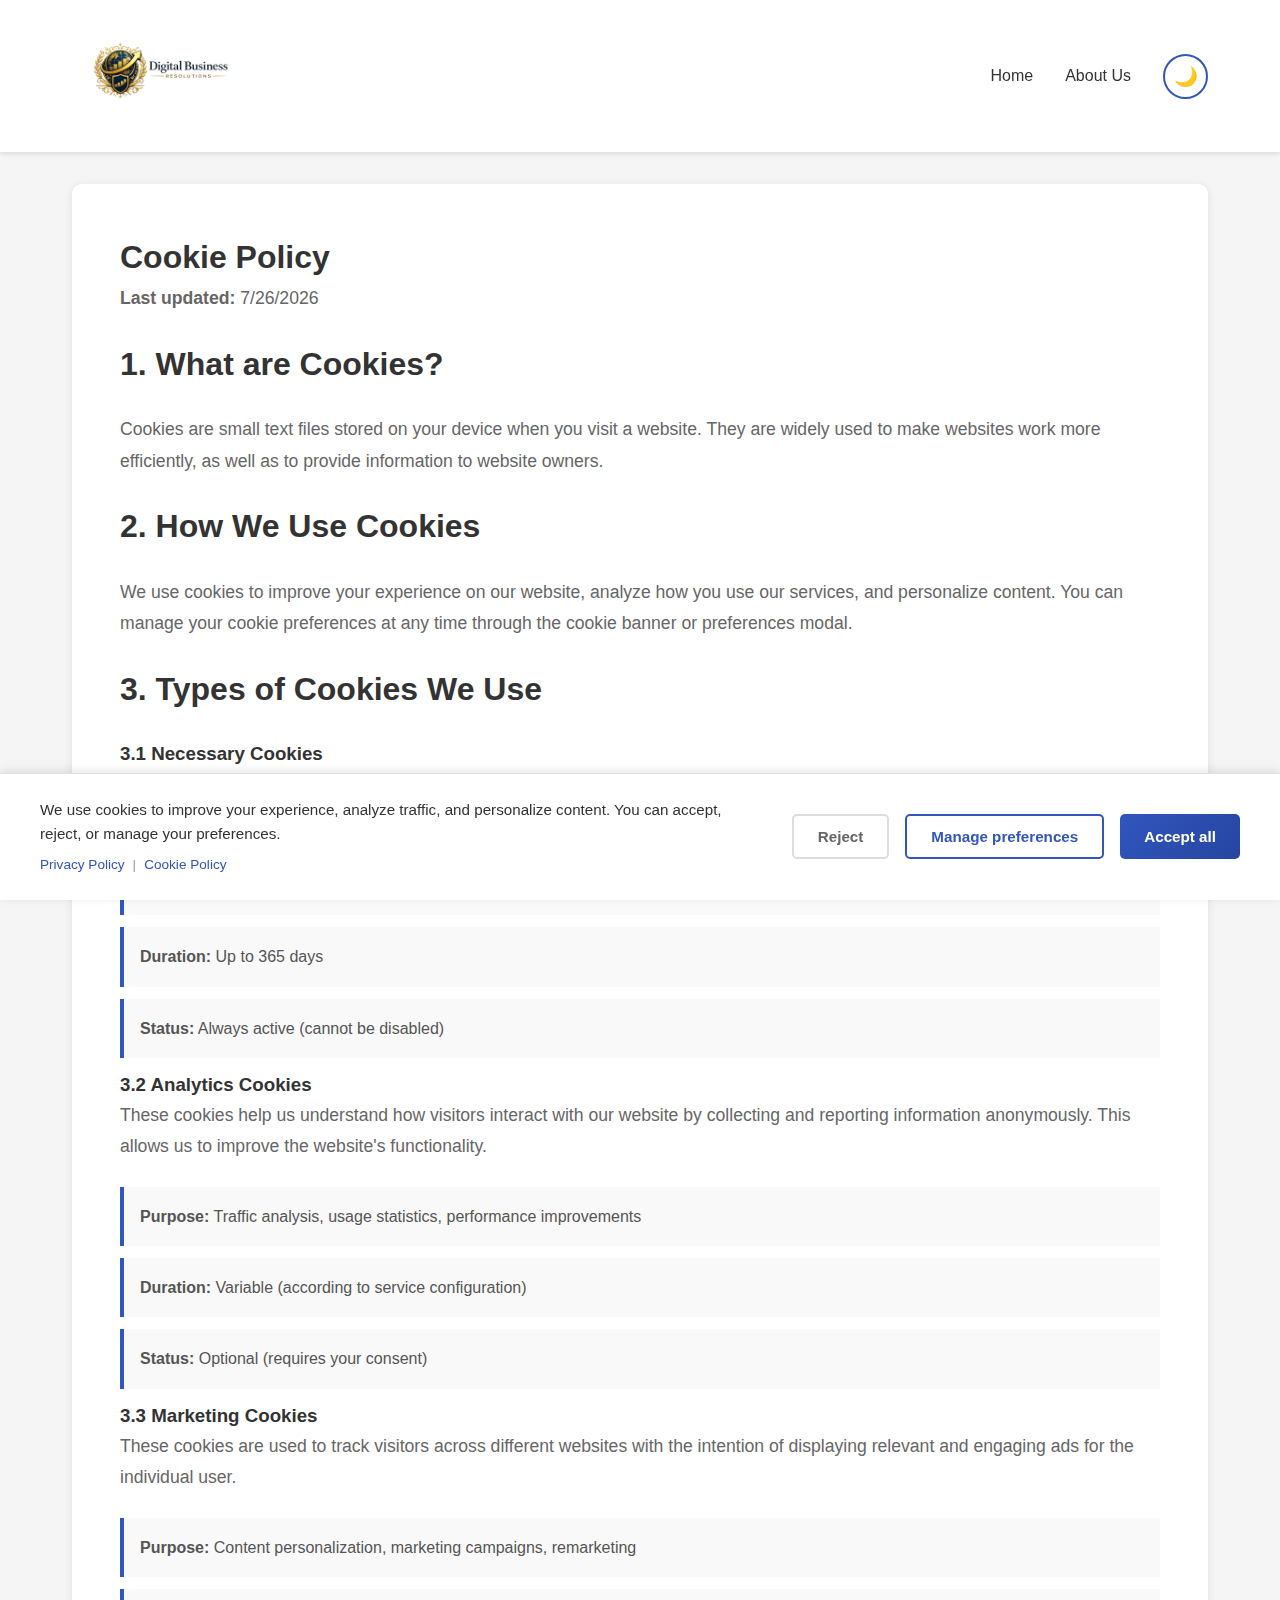
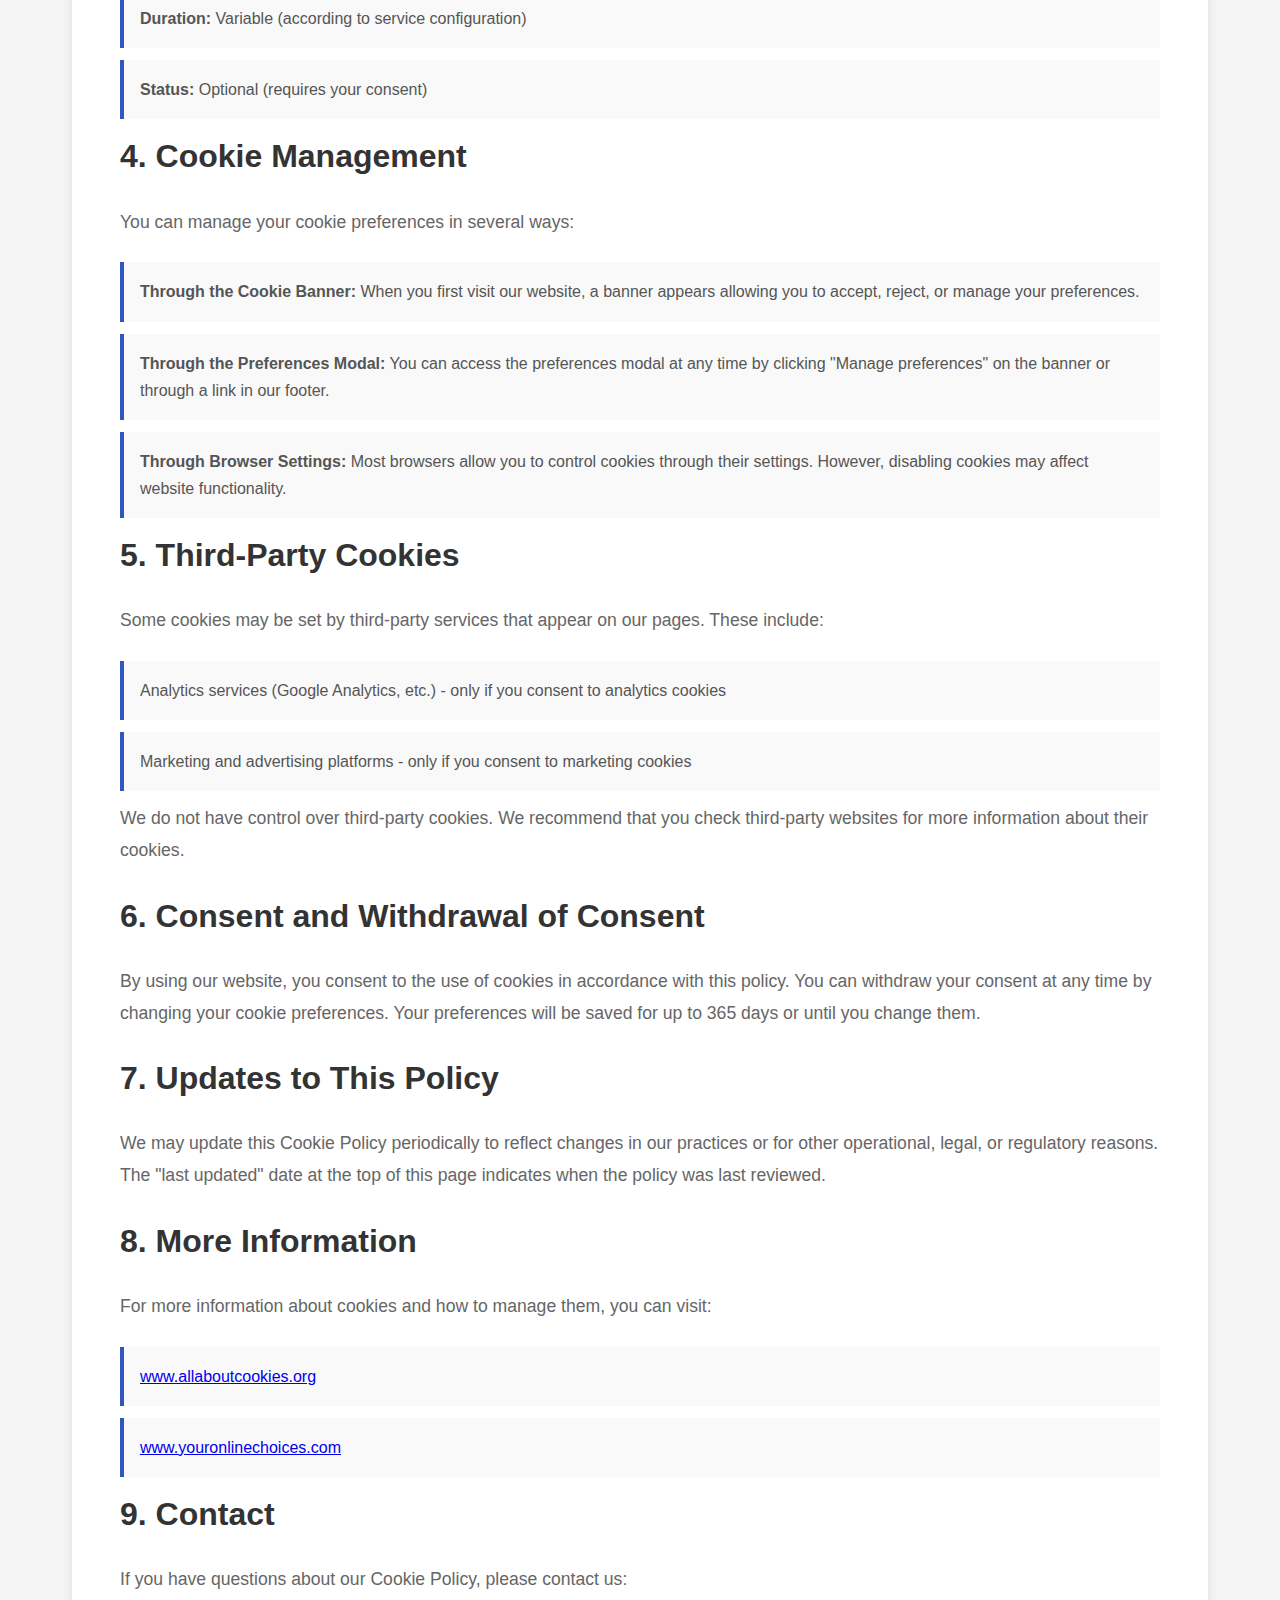
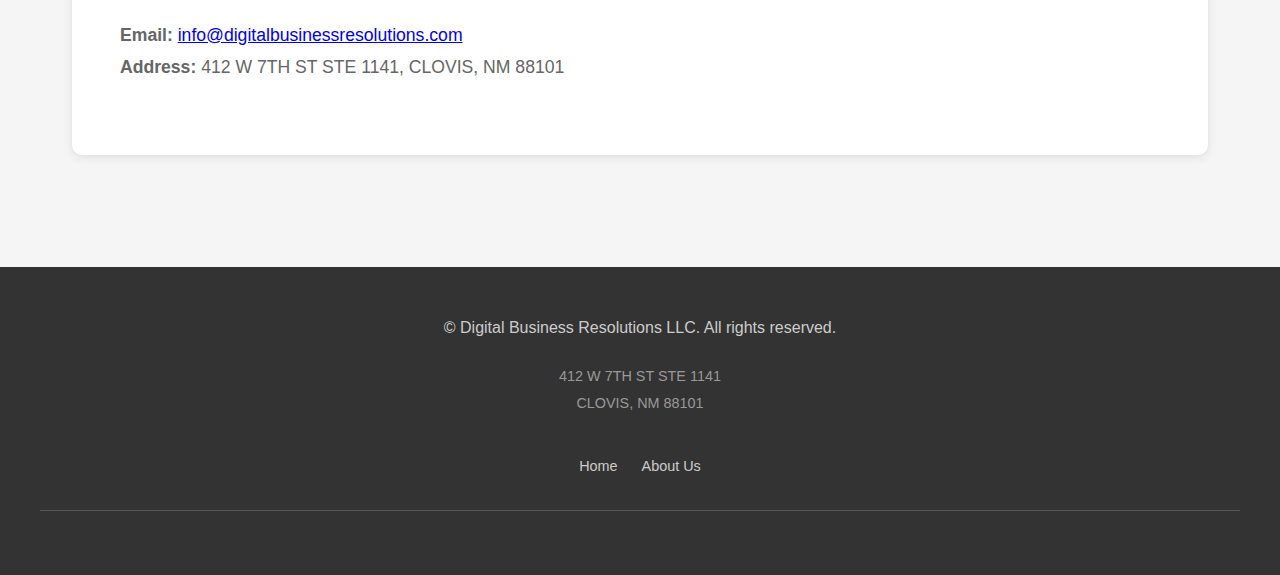
<file: cookie-policy.html>
<!DOCTYPE html>
<html lang="en">
<head>
    <meta charset="UTF-8">
    <meta name="viewport" content="width=device-width, initial-scale=1.0">
    <title>Cookie Policy — Digital Business Resolutions LLC</title>
    <link rel="icon" type="image/png" href="assets/logo-transparent%20(2).png">
    <link rel="stylesheet" href="styles.css">
</head>
<body>
    <header>
        <nav>
            <a href="index.html" class="logo" id="logo-home">
                <img src="assets/logo-transparent.png" alt="Digital Business Resolutions LLC" class="logo-img" width="600" height="120">
            </a>
            <div class="nav-right">
                <ul class="nav-menu">
                    <li><a href="index.html" class="nav-link">Home</a></li>
                    <li><a href="index.html#quem-somos" class="nav-link">About Us</a></li>
                </ul>
                <button class="dark-mode-toggle" id="dark-mode-toggle" role="switch" aria-checked="false" aria-label="Toggle dark mode">
                    <span class="toggle-icon">🌙</span>
                </button>
            </div>
        </nav>
    </header>

    <main>
        <section class="page active">
            <div class="content-section">
                <h1>Cookie Policy</h1>
                <p><strong>Last updated:</strong> <span id="last-updated"></span></p>

                <h2>1. What are Cookies?</h2>
                <p>
                    Cookies are small text files stored on your device when you visit a website. They are widely used to make websites work more efficiently, as well as to provide information to website owners.
                </p>

                <h2>2. How We Use Cookies</h2>
                <p>
                    We use cookies to improve your experience on our website, analyze how you use our services, and personalize content. You can manage your cookie preferences at any time through the cookie banner or preferences modal.
                </p>

                <h2>3. Types of Cookies We Use</h2>

                <h3>3.1 Necessary Cookies</h3>
                <p>
                    These cookies are essential for the website to function and cannot be disabled. They are usually set only in response to actions made by you, such as setting your privacy preferences, logging in, or filling in forms.
                </p>
                <ul class="method-list">
                    <li><strong>Purpose:</strong> Maintain your consent preferences, website security</li>
                    <li><strong>Duration:</strong> Up to 365 days</li>
                    <li><strong>Status:</strong> Always active (cannot be disabled)</li>
                </ul>

                <h3>3.2 Analytics Cookies</h3>
                <p>
                    These cookies help us understand how visitors interact with our website by collecting and reporting information anonymously. This allows us to improve the website's functionality.
                </p>
                <ul class="method-list">
                    <li><strong>Purpose:</strong> Traffic analysis, usage statistics, performance improvements</li>
                    <li><strong>Duration:</strong> Variable (according to service configuration)</li>
                    <li><strong>Status:</strong> Optional (requires your consent)</li>
                </ul>

                <h3>3.3 Marketing Cookies</h3>
                <p>
                    These cookies are used to track visitors across different websites with the intention of displaying relevant and engaging ads for the individual user.
                </p>
                <ul class="method-list">
                    <li><strong>Purpose:</strong> Content personalization, marketing campaigns, remarketing</li>
                    <li><strong>Duration:</strong> Variable (according to service configuration)</li>
                    <li><strong>Status:</strong> Optional (requires your consent)</li>
                </ul>

                <h2>4. Cookie Management</h2>
                <p>
                    You can manage your cookie preferences in several ways:
                </p>
                <ul class="method-list">
                    <li><strong>Through the Cookie Banner:</strong> When you first visit our website, a banner appears allowing you to accept, reject, or manage your preferences.</li>
                    <li><strong>Through the Preferences Modal:</strong> You can access the preferences modal at any time by clicking "Manage preferences" on the banner or through a link in our footer.</li>
                    <li><strong>Through Browser Settings:</strong> Most browsers allow you to control cookies through their settings. However, disabling cookies may affect website functionality.</li>
                </ul>

                <h2>5. Third-Party Cookies</h2>
                <p>
                    Some cookies may be set by third-party services that appear on our pages. These include:
                </p>
                <ul class="method-list">
                    <li>Analytics services (Google Analytics, etc.) - only if you consent to analytics cookies</li>
                    <li>Marketing and advertising platforms - only if you consent to marketing cookies</li>
                </ul>
                <p>
                    We do not have control over third-party cookies. We recommend that you check third-party websites for more information about their cookies.
                </p>

                <h2>6. Consent and Withdrawal of Consent</h2>
                <p>
                    By using our website, you consent to the use of cookies in accordance with this policy. You can withdraw your consent at any time by changing your cookie preferences. Your preferences will be saved for up to 365 days or until you change them.
                </p>

                <h2>7. Updates to This Policy</h2>
                <p>
                    We may update this Cookie Policy periodically to reflect changes in our practices or for other operational, legal, or regulatory reasons. The "last updated" date at the top of this page indicates when the policy was last reviewed.
                </p>

                <h2>8. More Information</h2>
                <p>
                    For more information about cookies and how to manage them, you can visit:
                </p>
                <ul class="method-list">
                    <li><a href="https://www.allaboutcookies.org" target="_blank" rel="noopener noreferrer">www.allaboutcookies.org</a></li>
                    <li><a href="https://www.youronlinechoices.com" target="_blank" rel="noopener noreferrer">www.youronlinechoices.com</a></li>
                </ul>

                <h2>9. Contact</h2>
                <p>
                    If you have questions about our Cookie Policy, please contact us:
                </p>
                <p>
                    <strong>Email:</strong> <a href="mailto:info@digitalbusinessresolutions.com">info@digitalbusinessresolutions.com</a><br>
                    <strong>Address:</strong> 412 W 7TH ST STE 1141, CLOVIS, NM 88101
                </p>
            </div>
        </section>
    </main>

    <footer>
        <div class="footer-content">
            <p>&copy; Digital Business Resolutions LLC. All rights reserved.</p>
            <div class="footer-address">
                <p>412 W 7TH ST STE 1141</p>
                <p>CLOVIS, NM 88101</p>
            </div>
            <nav class="footer-nav">
                <a href="index.html">Home</a>
                <a href="index.html#quem-somos">About Us</a>
            </nav>
        </div>
    </footer>

    <script src="script.js"></script>
    <script src="cookie-consent.js"></script>
    <script>
        document.getElementById('last-updated').textContent = new Date().toLocaleDateString('en-US');
    </script>
</body>
</html>
</file>
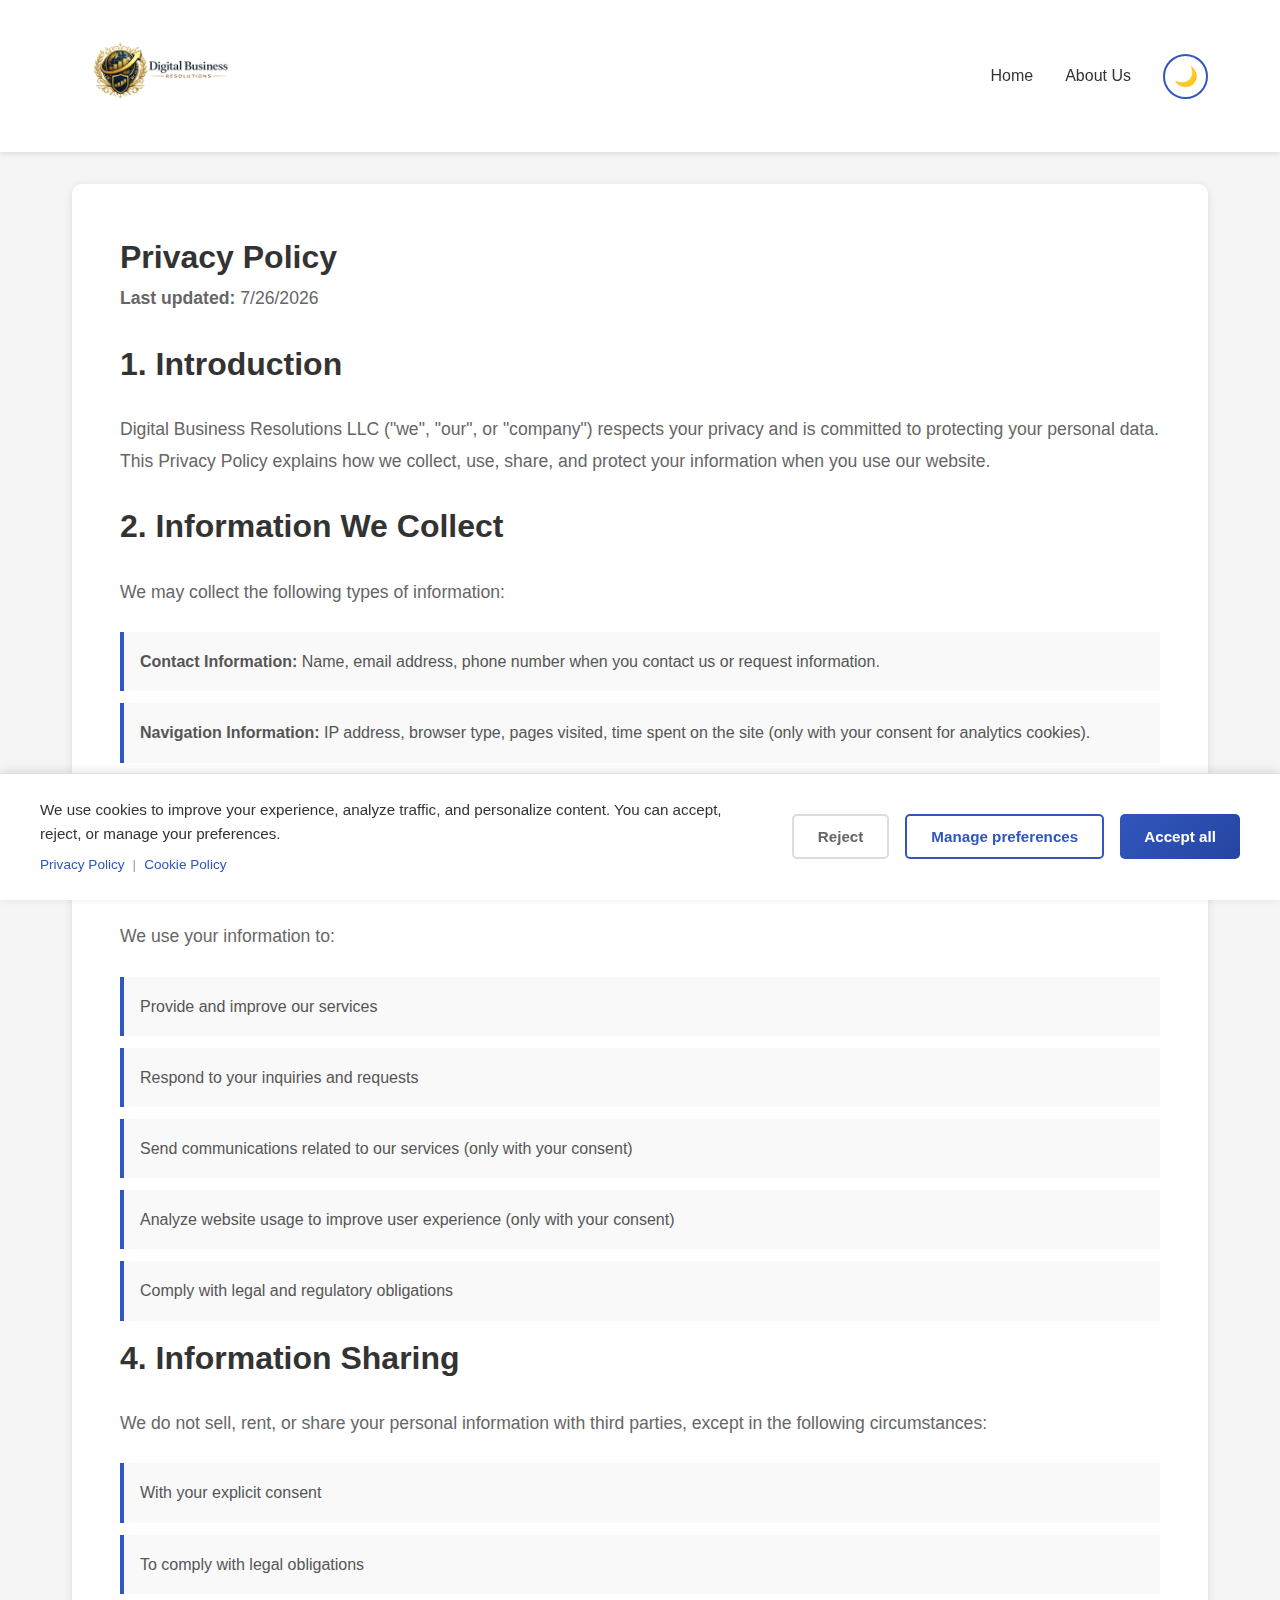
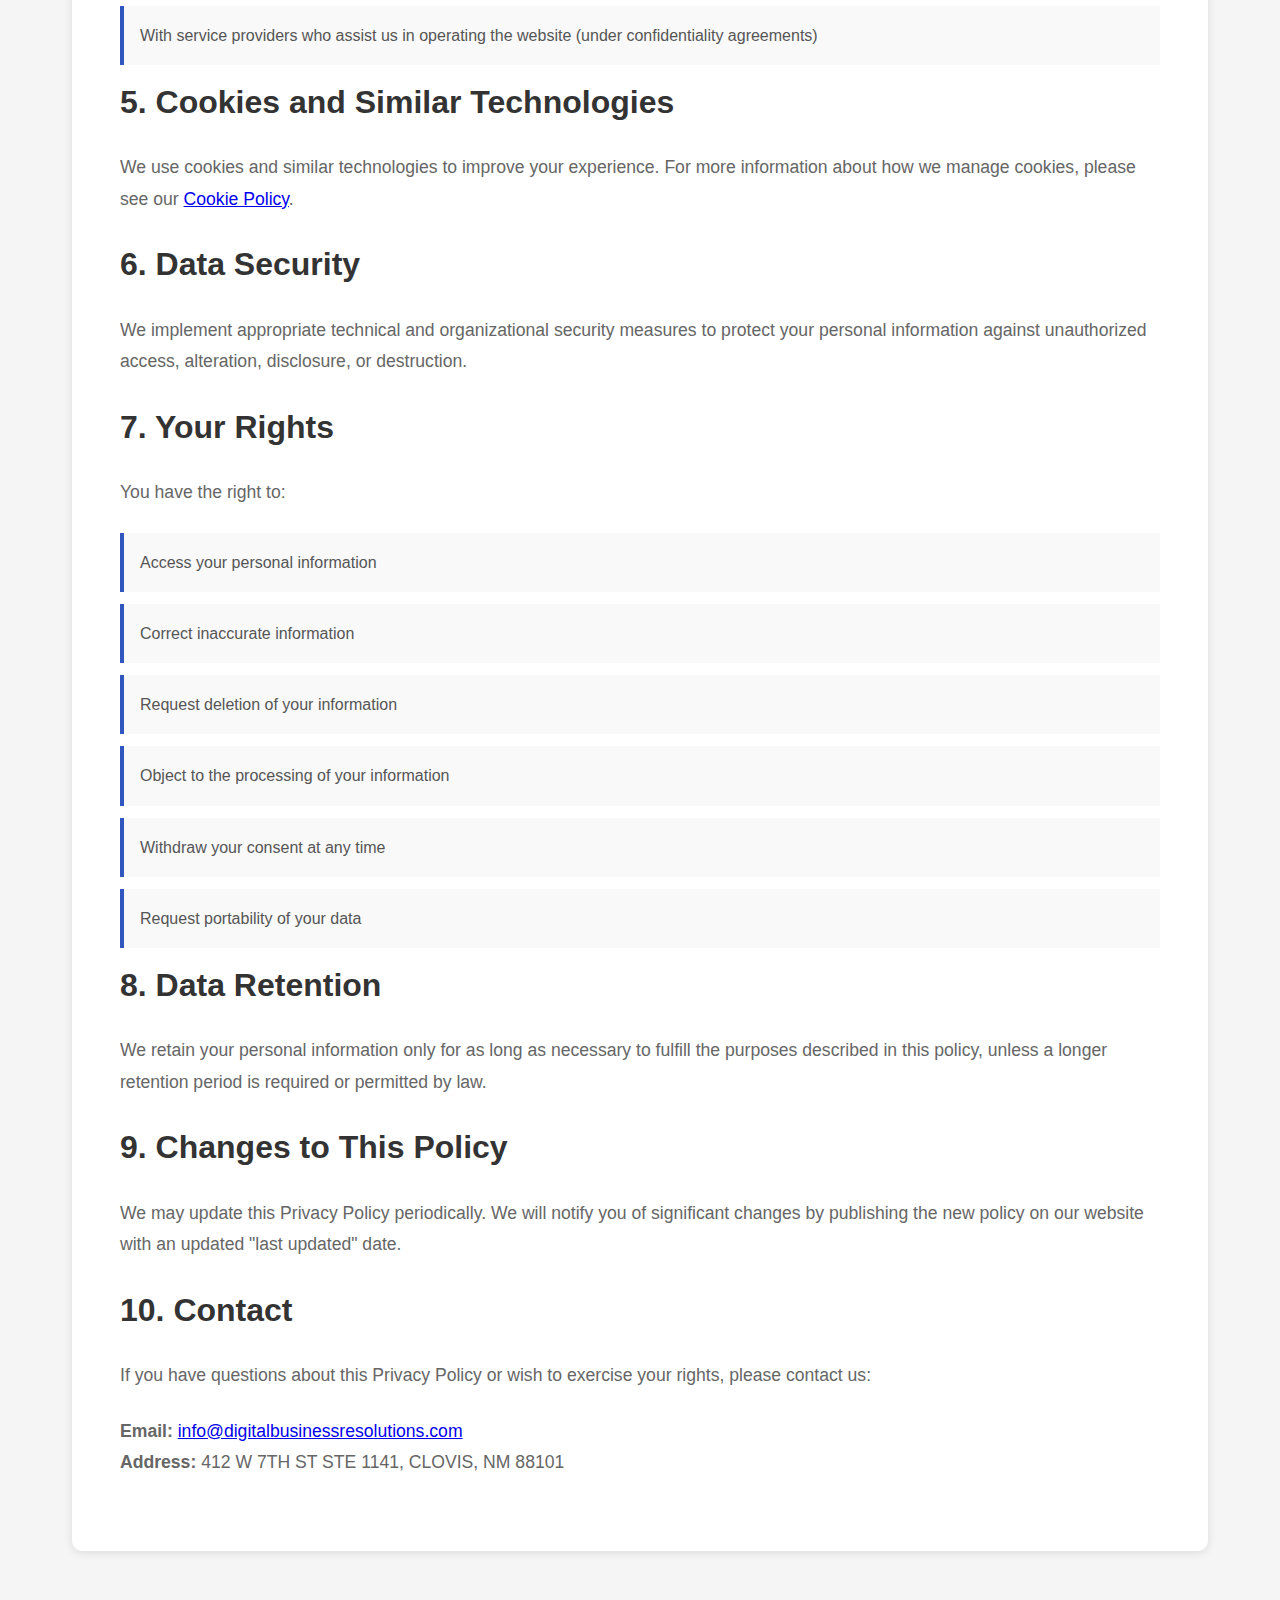
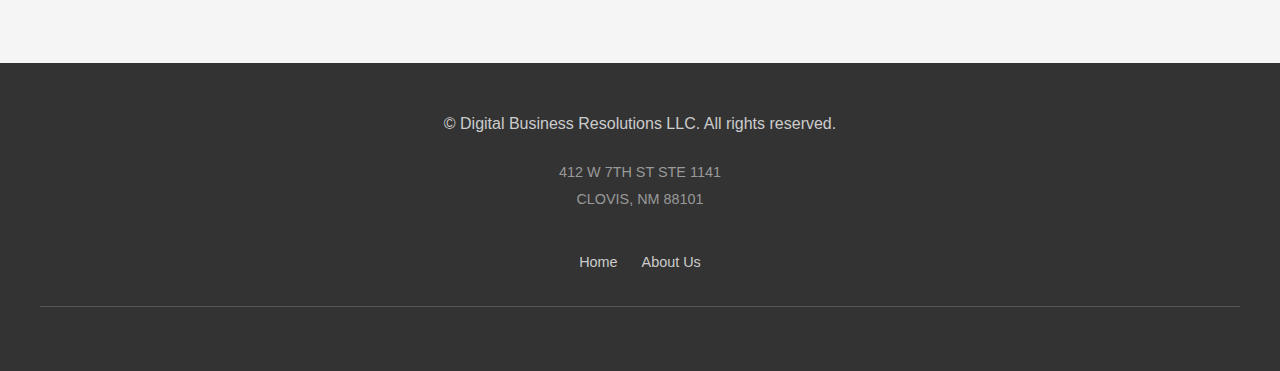
<file: privacy-policy.html>
<!DOCTYPE html>
<html lang="en">
<head>
    <meta charset="UTF-8">
    <meta name="viewport" content="width=device-width, initial-scale=1.0">
    <title>Privacy Policy — Digital Business Resolutions LLC</title>
    <link rel="icon" type="image/png" href="assets/logo-transparent%20(2).png">
    <link rel="stylesheet" href="styles.css">
</head>
<body>
    <header>
        <nav>
            <a href="index.html" class="logo" id="logo-home">
                <img src="assets/logo-transparent.png" alt="Digital Business Resolutions LLC" class="logo-img" width="600" height="120">
            </a>
            <div class="nav-right">
                <ul class="nav-menu">
                    <li><a href="index.html" class="nav-link">Home</a></li>
                    <li><a href="index.html#quem-somos" class="nav-link">About Us</a></li>
                </ul>
                <button class="dark-mode-toggle" id="dark-mode-toggle" role="switch" aria-checked="false" aria-label="Toggle dark mode">
                    <span class="toggle-icon">🌙</span>
                </button>
            </div>
        </nav>
    </header>

    <main>
        <section class="page active">
            <div class="content-section">
                <h1>Privacy Policy</h1>
                <p><strong>Last updated:</strong> <span id="last-updated"></span></p>

                <h2>1. Introduction</h2>
                <p>
                    Digital Business Resolutions LLC ("we", "our", or "company") respects your privacy and is committed to protecting your personal data. This Privacy Policy explains how we collect, use, share, and protect your information when you use our website.
                </p>

                <h2>2. Information We Collect</h2>
                <p>We may collect the following types of information:</p>
                <ul class="method-list">
                    <li><strong>Contact Information:</strong> Name, email address, phone number when you contact us or request information.</li>
                    <li><strong>Navigation Information:</strong> IP address, browser type, pages visited, time spent on the site (only with your consent for analytics cookies).</li>
                    <li><strong>Usage Information:</strong> How you interact with our website and services.</li>
                </ul>

                <h2>3. How We Use Your Information</h2>
                <p>We use your information to:</p>
                <ul class="method-list">
                    <li>Provide and improve our services</li>
                    <li>Respond to your inquiries and requests</li>
                    <li>Send communications related to our services (only with your consent)</li>
                    <li>Analyze website usage to improve user experience (only with your consent)</li>
                    <li>Comply with legal and regulatory obligations</li>
                </ul>

                <h2>4. Information Sharing</h2>
                <p>
                    We do not sell, rent, or share your personal information with third parties, except in the following circumstances:
                </p>
                <ul class="method-list">
                    <li>With your explicit consent</li>
                    <li>To comply with legal obligations</li>
                    <li>With service providers who assist us in operating the website (under confidentiality agreements)</li>
                </ul>

                <h2>5. Cookies and Similar Technologies</h2>
                <p>
                    We use cookies and similar technologies to improve your experience. For more information about how we manage cookies, please see our <a href="cookie-policy.html">Cookie Policy</a>.
                </p>

                <h2>6. Data Security</h2>
                <p>
                    We implement appropriate technical and organizational security measures to protect your personal information against unauthorized access, alteration, disclosure, or destruction.
                </p>

                <h2>7. Your Rights</h2>
                <p>You have the right to:</p>
                <ul class="method-list">
                    <li>Access your personal information</li>
                    <li>Correct inaccurate information</li>
                    <li>Request deletion of your information</li>
                    <li>Object to the processing of your information</li>
                    <li>Withdraw your consent at any time</li>
                    <li>Request portability of your data</li>
                </ul>

                <h2>8. Data Retention</h2>
                <p>
                    We retain your personal information only for as long as necessary to fulfill the purposes described in this policy, unless a longer retention period is required or permitted by law.
                </p>

                <h2>9. Changes to This Policy</h2>
                <p>
                    We may update this Privacy Policy periodically. We will notify you of significant changes by publishing the new policy on our website with an updated "last updated" date.
                </p>

                <h2>10. Contact</h2>
                <p>
                    If you have questions about this Privacy Policy or wish to exercise your rights, please contact us:
                </p>
                <p>
                    <strong>Email:</strong> <a href="mailto:info@digitalbusinessresolutions.com">info@digitalbusinessresolutions.com</a><br>
                    <strong>Address:</strong> 412 W 7TH ST STE 1141, CLOVIS, NM 88101
                </p>
            </div>
        </section>
    </main>

    <footer>
        <div class="footer-content">
            <p>&copy; Digital Business Resolutions LLC. All rights reserved.</p>
            <div class="footer-address">
                <p>412 W 7TH ST STE 1141</p>
                <p>CLOVIS, NM 88101</p>
            </div>
            <nav class="footer-nav">
                <a href="index.html">Home</a>
                <a href="index.html#quem-somos">About Us</a>
            </nav>
        </div>
    </footer>

    <script src="script.js"></script>
    <script src="cookie-consent.js"></script>
    <script>
        document.getElementById('last-updated').textContent = new Date().toLocaleDateString('en-US');
    </script>
</body>
</html>
</file>
<file: styles.css>
:root {
    /* Cores do logo Baez Originals - ajuste conforme necessário */
    --brand-primary: #3156BE;
    --brand-primary-dark: #2545A0;
    --brand-primary-light: #4A6FD4;
}

* {
    margin: 0;
    padding: 0;
    box-sizing: border-box;
}

/* Loading Screen */
.loading-screen {
    position: fixed;
    top: 0;
    left: 0;
    width: 100%;
    height: 100%;
    background-color: #ffffff;
    display: flex;
    align-items: center;
    justify-content: center;
    z-index: 9999;
    transition: opacity 0.5s ease-out, visibility 0.5s ease-out;
}

.loading-screen.hidden {
    opacity: 0;
    visibility: hidden;
}

body.dark-mode .loading-screen {
    background-color: #1a1a1a;
}

.loading-content {
    text-align: center;
    display: flex;
    flex-direction: column;
    align-items: center;
    gap: 2rem;
}

.loading-logo-circle {
    padding: 2rem;
    display: flex;
    align-items: center;
    justify-content: center;
}

.loading-logo {
    height: auto;
    max-width: 540px;
    object-fit: contain;
}

.loading-logo-dark {
    display: none;
}

.loading-logo-light {
    display: block;
}

body.dark-mode .loading-logo-dark {
    display: block;
}

body.dark-mode .loading-logo-light {
    display: none;
}

.loading-bar-container {
    width: 300px;
    height: 4px;
    background-color: #e0e0e0;
    border-radius: 2px;
    overflow: hidden;
    position: relative;
}

body.dark-mode .loading-bar-container {
    background-color: #333333;
}

.loading-bar {
    height: 100%;
    background: linear-gradient(90deg, var(--brand-primary) 0%, var(--brand-primary-dark) 100%);
    border-radius: 2px;
    width: 0%;
    transition: width 0.3s ease-out;
    animation: loadingProgress 1.5s ease-out forwards;
}

@keyframes loadingProgress {
    0% {
        width: 0%;
    }
    100% {
        width: 100%;
    }
}

body {
    font-family: -apple-system, BlinkMacSystemFont, 'Segoe UI', Roboto, Oxygen, Ubuntu, Cantarell, sans-serif;
    line-height: 1.6;
    color: #333;
    background-color: #f5f5f5;
}

header {
    background-color: #fff;
    box-shadow: 0 2px 5px rgba(0,0,0,0.1);
    position: sticky;
    top: 0;
    z-index: 100;
}

nav {
    max-width: 1200px;
    margin: 0 auto;
    padding: 1rem 2rem;
    display: flex;
    justify-content: space-between;
    align-items: center;
}

.nav-right {
    display: flex;
    align-items: center;
    gap: 2rem;
}

.logo {
    cursor: pointer;
    transition: opacity 0.3s;
    display: flex;
    align-items: center;
    height: auto;
    min-height: 50px;
}

.logo:hover {
    opacity: 0.7;
}

.logo-img {
    height: 120px;
    width: auto;
    max-width: 600px;
    object-fit: contain;
    transition: opacity 0.3s;
}

.logo-img-dark {
    display: none;
}

.logo-img-light {
    display: block;
}

body.dark-mode .logo-img-dark {
    display: block;
}

body.dark-mode .logo-img-light {
    display: none;
}

.logo h1 {
    color: #333;
    font-size: 1.5rem;
    font-weight: 600;
}

.nav-menu {
    display: flex;
    list-style: none;
    gap: 2rem;
}

.nav-link {
    text-decoration: none;
    color: #333;
    font-weight: 500;
    transition: color 0.3s;
    cursor: pointer;
}

.nav-link:hover,
.nav-link.active {
    color: var(--brand-primary);
}

main {
    min-height: calc(100vh - 250px);
}

.page {
    display: none;
    max-width: 1200px;
    margin: 0 auto;
    padding: 2rem;
}

.page.active {
    display: block;
}

/* Hero Section */
.hero {
    position: relative;
    padding: 4rem 2rem;
    margin-bottom: 3rem;
    border-radius: 10px;
    background-image: url("https://images.unsplash.com/photo-1451187580459-43490279c0fa?w=1920&q=80");
    background-size: cover;
    background-position: center;
    background-repeat: no-repeat;
    overflow: hidden;
}

.hero::before {
    content: "";
    position: absolute;
    inset: 0;
    background: linear-gradient(135deg, rgba(15, 23, 42, 0.68) 0%, rgba(0, 0, 0, 0.72) 100%);
    z-index: 0;
}

.hero-content {
    position: relative;
    z-index: 1;
    display: grid;
    grid-template-columns: 1fr 1fr;
    gap: 3rem;
    align-items: center;
    margin-bottom: 2rem;
}

.hero-text {
    text-align: left;
}

.hero-image {
    text-align: center;
}

.hero-img {
    width: 100%;
    max-width: 500px;
    height: auto;
    aspect-ratio: 4 / 3;
    border-radius: 10px;
    box-shadow: 0 5px 20px rgba(0,0,0,0.1);
    object-fit: cover;
}

.hero h1 {
    font-size: 2.5rem;
    margin-bottom: 1.5rem;
    color: #FFFFFF;
    font-weight: 700;
    line-height: 1.2;
    text-align: left;
}

.hero-subtitle {
    font-size: 1.2rem;
    color: #D1D5DB;
    margin-bottom: 2.5rem;
    line-height: 1.8;
    text-align: left;
}

.hero .cta-button + .cta-button-secondary {
    margin-left: 1rem;
}

.cta-button-secondary {
    background: transparent !important;
    border: 2px solid rgba(255, 255, 255, 0.9) !important;
    color: #FFFFFF !important;
}

.cta-button-secondary:hover {
    background: rgba(255, 255, 255, 0.12) !important;
    color: #FFFFFF !important;
    box-shadow: none;
}

.hero .trust-item {
    color: #FFFFFF;
}

.hero .trust-icon {
    color: #FFFFFF;
}

.cta-button {
    display: inline-block;
    background: linear-gradient(135deg, var(--brand-primary) 0%, var(--brand-primary-dark) 100%);
    color: white;
    border: none;
    padding: 1rem 2.5rem;
    font-size: 1.1rem;
    font-weight: 600;
    border-radius: 5px;
    cursor: pointer;
    transition: transform 0.3s, box-shadow 0.3s;
    text-decoration: none;
    margin-bottom: 2rem;
}

.cta-button:hover {
    transform: translateY(-2px);
    box-shadow: 0 5px 15px rgba(49, 86, 190, 0.4);
    color: white;
}

.trust-elements {
    display: flex;
    justify-content: center;
    gap: 3rem;
    margin-top: 2rem;
    flex-wrap: wrap;
    text-align: center;
}

.trust-item {
    display: flex;
    align-items: center;
    gap: 0.5rem;
    color: #666;
    font-size: 0.95rem;
}

.trust-icon {
    color: var(--brand-primary);
    font-weight: bold;
    font-size: 1.2rem;
}

/* Content Sections */
.content-section {
    background: white;
    padding: 3rem;
    border-radius: 10px;
    box-shadow: 0 2px 10px rgba(0,0,0,0.1);
    margin-bottom: 2rem;
}

.section-with-image {
    display: grid;
    grid-template-columns: 1fr 1fr;
    gap: 3rem;
    align-items: center;
    margin-bottom: 2rem;
}

.section-text {
    text-align: left;
}

.section-image {
    text-align: center;
}

.section-img {
    width: 100%;
    max-width: 100%;
    height: auto;
    aspect-ratio: 3 / 2;
    border-radius: 10px;
    box-shadow: 0 5px 20px rgba(0,0,0,0.1);
    object-fit: cover;
}

.content-section h2 {
    font-size: 2rem;
    margin-bottom: 1.5rem;
    color: #333;
    font-weight: 700;
}

.content-section p {
    font-size: 1.1rem;
    color: #666;
    margin-bottom: 1.5rem;
    line-height: 1.8;
}

.method-list {
    list-style: none;
    padding-left: 0;
    margin-top: 1.5rem;
}

.method-list li {
    padding: 1rem;
    margin-bottom: 0.75rem;
    background: #f9f9f9;
    border-left: 4px solid var(--brand-primary);
    color: #555;
    line-height: 1.7;
}

/* Do/Dont Section */
.do-dont {
    margin-top: 2rem;
}

.do-dont-grid {
    display: grid;
    grid-template-columns: repeat(auto-fit, minmax(300px, 1fr));
    gap: 2rem;
    margin-top: 2rem;
}

.do-column h3,
.dont-column h3 {
    font-size: 1.5rem;
    margin-bottom: 1rem;
    color: #333;
}

.do-column {
    padding: 1.5rem;
    background: #f0f8ff;
    border-radius: 8px;
    border-left: 4px solid var(--brand-primary);
}

.dont-column {
    padding: 1.5rem;
    background: #fff5f5;
    border-radius: 8px;
    border-left: 4px solid #dc3545;
}

.do-column ul,
.dont-column ul {
    list-style: none;
    padding-left: 0;
}

.do-column li,
.dont-column li {
    padding: 0.75rem 0;
    color: #555;
    line-height: 1.7;
    position: relative;
    padding-left: 1.5rem;
}

.do-column li::before {
    content: "✓";
    position: absolute;
    left: 0;
    color: var(--brand-primary);
    font-weight: bold;
}

.dont-column li::before {
    content: "✗";
    position: absolute;
    left: 0;
    color: #dc3545;
    font-weight: bold;
}

/* Pilares */
.pillars-grid {
    display: grid;
    grid-template-columns: repeat(auto-fit, minmax(300px, 1fr));
    gap: 2rem;
    margin-top: 2rem;
}

.pillar-card {
    padding: 0;
    background: #f9f9f9;
    border-radius: 10px;
    transition: transform 0.3s, box-shadow 0.3s;
    border-top: 4px solid var(--brand-primary);
    overflow: hidden;
}

.pillar-card:hover {
    transform: translateY(-5px);
    box-shadow: 0 5px 15px rgba(0,0,0,0.1);
}

.pillar-image {
    width: 100%;
    height: 200px;
    overflow: hidden;
    background: #e0e0e0;
}

.pillar-img {
    width: 100%;
    height: 100%;
    aspect-ratio: 2 / 1;
    object-fit: cover;
    transition: transform 0.3s;
}

.pillar-card:hover .pillar-img {
    transform: scale(1.05);
}

.pillar-card h3 {
    color: var(--brand-primary);
    margin: 1.5rem 1.5rem 1rem;
    font-size: 1.3rem;
}

.pillar-card p {
    color: #666;
    line-height: 1.8;
    margin: 0 1.5rem 1.5rem;
    padding-bottom: 1.5rem;
}

/* FAQ Section */
.faq-section {
    margin-top: 2rem;
}

.faq-list {
    margin-top: 2rem;
}

.faq-item {
    padding: 1.5rem;
    margin-bottom: 1rem;
    background: #f9f9f9;
    border-radius: 8px;
    border-left: 4px solid var(--brand-primary);
}

.faq-item h3 {
    color: #333;
    margin-bottom: 0.75rem;
    font-size: 1.1rem;
}

.faq-item p {
    color: #666;
    margin-bottom: 0;
    line-height: 1.7;
}

.faq-item a {
    color: var(--brand-primary);
    text-decoration: none;
}

.faq-item a:hover {
    text-decoration: underline;
}

/* Quem Somos Page */
.manifesto-text {
    font-size: 1.2rem;
    color: #666;
    margin-bottom: 3rem;
    line-height: 1.8;
}

.mvv-section {
    display: grid;
    grid-template-columns: repeat(auto-fit, minmax(300px, 1fr));
    gap: 2rem;
    margin: 3rem 0;
}

.mvv-card {
    padding: 2rem;
    background: #f9f9f9;
    border-radius: 10px;
    border-top: 4px solid var(--brand-primary);
}

.mvv-card h2 {
    font-size: 1.5rem;
    color: var(--brand-primary);
    margin-bottom: 1rem;
}

.mvv-card p {
    color: #666;
    line-height: 1.8;
    margin-bottom: 0;
}

.values-list {
    list-style: none;
    padding-left: 0;
}

.values-list li {
    padding: 0.5rem 0;
    color: #666;
    position: relative;
    padding-left: 1.5rem;
}

.values-list li::before {
    content: "•";
    position: absolute;
    left: 0;
    color: var(--brand-primary);
    font-weight: bold;
    font-size: 1.2rem;
}

/* Metodologia */
.methodology-section {
    margin: 3rem 0;
    padding-top: 3rem;
    border-top: 2px solid #f0f0f0;
}

.methodology-image-wrapper {
    width: 100%;
    margin-bottom: 2rem;
    border-radius: 10px;
    overflow: hidden;
    box-shadow: 0 5px 20px rgba(0,0,0,0.1);
}

.methodology-main-img {
    width: 100%;
    height: auto;
    aspect-ratio: 5 / 2;
    object-fit: cover;
    display: block;
}

.methodology-steps {
    display: grid;
    grid-template-columns: repeat(auto-fit, minmax(200px, 1fr));
    gap: 1.5rem;
    margin-top: 2rem;
}

.methodology-step {
    padding: 1.5rem;
    background: #f9f9f9;
    border-radius: 8px;
    text-align: center;
    transition: transform 0.3s;
}

.methodology-step:hover {
    transform: translateY(-3px);
}

.step-icon {
    font-size: 2.5rem;
    margin-bottom: 1rem;
    display: block;
}

.methodology-step h3 {
    color: var(--brand-primary);
    margin-bottom: 0.75rem;
    font-size: 1.1rem;
}

.methodology-step p {
    color: #666;
    font-size: 0.95rem;
    margin-bottom: 0;
    line-height: 1.6;
}

/* Governança */
.governance-section {
    margin: 3rem 0;
    padding-top: 3rem;
    border-top: 2px solid #f0f0f0;
}

.governance-list {
    list-style: none;
    padding-left: 0;
    margin-top: 1.5rem;
}

.governance-list li {
    padding: 1rem;
    margin-bottom: 0.75rem;
    background: #f9f9f9;
    border-left: 4px solid var(--brand-primary);
    color: #555;
    line-height: 1.7;
}

/* Operações */
.operations-section {
    margin: 3rem 0;
    padding-top: 3rem;
    border-top: 2px solid #f0f0f0;
}

.operations-grid {
    display: grid;
    grid-template-columns: repeat(auto-fit, minmax(250px, 1fr));
    gap: 2rem;
    margin-top: 2rem;
}

.operation-item {
    padding: 1.5rem;
    background: #f9f9f9;
    border-radius: 8px;
    text-align: center;
}

.operation-item h3 {
    color: var(--brand-primary);
    margin-bottom: 0.75rem;
    font-size: 1.2rem;
}

.operation-item p {
    color: #666;
    margin-bottom: 0;
    line-height: 1.7;
}

/* Contato */
.contact-section {
    margin: 3rem 0;
    padding-top: 3rem;
    border-top: 2px solid #f0f0f0;
    text-align: center;
}

.contact-section a {
    color: var(--brand-primary);
    text-decoration: none;
    font-weight: 600;
}

.contact-section a:hover {
    text-decoration: underline;
}

/* Footer */
footer {
    background-color: #333;
    color: white;
    padding: 3rem 2rem 2rem;
    margin-top: 3rem;
}

.footer-content {
    max-width: 1200px;
    margin: 0 auto;
}

.footer-content > p {
    text-align: center;
    margin-bottom: 1.5rem;
    color: #ccc;
}

.footer-address {
    text-align: center;
    margin-bottom: 1.5rem;
    color: #999;
    font-size: 0.9rem;
    line-height: 1.6;
}

.footer-address p {
    margin: 0.25rem 0;
    color: #999;
}

.footer-nav {
    display: flex;
    justify-content: center;
    gap: 1.5rem;
    flex-wrap: wrap;
    margin-bottom: 2rem;
    padding-bottom: 2rem;
    border-bottom: 1px solid #555;
}

.footer-nav a {
    color: #ccc;
    text-decoration: none;
    font-size: 0.9rem;
    transition: color 0.3s;
}

.footer-nav a:hover {
    color: var(--brand-primary);
}

.footer-disclaimer {
    text-align: center;
    font-size: 0.85rem;
    color: #999;
    line-height: 1.6;
    max-width: 800px;
    margin: 0 auto;
}

body.dark-mode .footer-address {
    color: #999;
}

body.dark-mode .footer-address p {
    color: #999;
}

/* Responsive */
@media (max-width: 768px) {
    nav {
        flex-direction: column;
        gap: 1rem;
    }

    .nav-right {
        flex-direction: column;
        gap: 1rem;
        width: 100%;
    }

    .nav-menu {
        gap: 1rem;
    }

    .logo-img {
        max-width: 400px;
        height: 80px;
    }

    .logo h1 {
        font-size: 1.2rem;
    }

    .hero-content,
    .section-with-image {
        grid-template-columns: 1fr;
        gap: 2rem;
    }

    .hero-text,
    .section-text {
        text-align: center;
    }

    .hero h1 {
        font-size: 1.8rem;
        text-align: center;
    }

    .hero-subtitle {
        font-size: 1rem;
        text-align: center;
    }

    .trust-elements {
        flex-direction: column;
        gap: 1rem;
    }

    .pillar-image {
        height: 180px;
    }

    .loading-logo {
        max-width: 360px;
    }

    .loading-bar-container {
        width: 250px;
    }

    .content-section {
        padding: 1.5rem;
    }

    .do-dont-grid {
        grid-template-columns: 1fr;
    }

    .pillars-grid,
    .mvv-section {
        grid-template-columns: 1fr;
    }

    .methodology-steps,
    .operations-grid {
        grid-template-columns: 1fr;
    }

    .footer-nav {
        flex-direction: column;
        gap: 1rem;
    }
}

/* Dark Mode Toggle Button */
.dark-mode-toggle {
    background: transparent;
    border: 2px solid var(--brand-primary);
    color: var(--brand-primary);
    width: 45px;
    height: 45px;
    border-radius: 50%;
    cursor: pointer;
    display: flex;
    align-items: center;
    justify-content: center;
    font-size: 1.2rem;
    transition: all 0.3s;
    padding: 0;
}

.dark-mode-toggle:hover {
    background: var(--brand-primary);
    color: white;
    transform: scale(1.1);
}

.dark-mode-toggle:active {
    transform: scale(0.95);
}

.toggle-icon {
    transition: transform 0.3s;
}

.dark-mode-toggle.active .toggle-icon {
    transform: rotate(180deg);
}

/* Dark Mode Styles */
body.dark-mode {
    background-color: #1a1a1a;
    color: #e0e0e0;
}

body.dark-mode header {
    background-color: #2d2d2d;
    box-shadow: 0 2px 5px rgba(0,0,0,0.5);
}

body.dark-mode .logo h1 {
    color: #e0e0e0;
}

body.dark-mode .nav-link {
    color: #e0e0e0;
}

body.dark-mode .nav-link:hover,
body.dark-mode .nav-link.active {
    color: var(--brand-primary);
}

body.dark-mode .content-section {
    background: #2d2d2d;
    box-shadow: 0 2px 10px rgba(0,0,0,0.5);
}

body.dark-mode .hero {
    box-shadow: 0 2px 10px rgba(0,0,0,0.5);
}

body.dark-mode .hero h1 {
    color: #FFFFFF;
}

body.dark-mode .hero-subtitle,
body.dark-mode .hero .trust-item {
    color: #FFFFFF;
}

body.dark-mode .hero .trust-icon {
    color: #FFFFFF;
}

body.dark-mode .pillar-image {
    background: #1a1a1a;
}

body.dark-mode .hero-img,
body.dark-mode .section-img,
body.dark-mode .pillar-img,
body.dark-mode .methodology-main-img {
    opacity: 0.9;
}

body.dark-mode .methodology-step {
    background: #252525;
}

body.dark-mode .content-section h2,
body.dark-mode .do-column h3,
body.dark-mode .dont-column h3,
body.dark-mode .faq-item h3 {
    color: #e0e0e0;
}

body.dark-mode .content-section p,
body.dark-mode .trust-item,
body.dark-mode .method-list li,
body.dark-mode .do-column li,
body.dark-mode .dont-column li,
body.dark-mode .faq-item p,
body.dark-mode .pillar-card p,
body.dark-mode .mvv-card p,
body.dark-mode .values-list li,
body.dark-mode .methodology-step p,
body.dark-mode .governance-list li,
body.dark-mode .operation-item p {
    color: #b0b0b0;
}

body.dark-mode .trust-icon {
    color: var(--brand-primary);
}

body.dark-mode .method-list li,
body.dark-mode .governance-list li,
body.dark-mode .faq-item,
body.dark-mode .pillar-card,
body.dark-mode .mvv-card,
body.dark-mode .methodology-step,
body.dark-mode .operation-item,
body.dark-mode .do-column,
body.dark-mode .dont-column {
    background: #252525;
    border-left-color: var(--brand-primary);
}

body.dark-mode .do-column {
    background: #1a2332;
}

body.dark-mode .dont-column {
    background: #2d1a1a;
}

body.dark-mode footer {
    background-color: #1a1a1a;
}

body.dark-mode .footer-nav {
    border-bottom-color: #444;
}

body.dark-mode .footer-nav a {
    color: #b0b0b0;
}

body.dark-mode .footer-nav a:hover {
    color: var(--brand-primary);
}

body.dark-mode .dark-mode-toggle {
    border-color: var(--brand-primary);
    color: var(--brand-primary);
}

body.dark-mode .dark-mode-toggle:hover {
    background: var(--brand-primary);
    color: white;
}

/* Acessibilidade */
a:focus,
button:focus,
.nav-link:focus {
    outline: 2px solid var(--brand-primary);
    outline-offset: 2px;
}

/* Skip to content link (acessibilidade) */
.skip-link {
    position: absolute;
    top: -40px;
    left: 0;
    background: var(--brand-primary);
    color: white;
    padding: 8px;
    text-decoration: none;
    z-index: 1000;
}

.skip-link:focus {
    top: 0;
}

/* Prefers Reduced Motion - Respeita preferência de reduzir animações */
@media (prefers-reduced-motion: reduce) {
    *,
    *::before,
    *::after {
        animation-duration: 0.01ms !important;
        animation-iteration-count: 1 !important;
        transition-duration: 0.01ms !important;
        scroll-behavior: auto !important;
    }
    
    .loading-bar {
        animation: none !important;
        transition: none !important;
    }
    
    .loading-screen {
        transition: none !important;
    }
    
    .cta-button:hover,
    .pillar-card:hover,
    .methodology-step:hover,
    .logo:hover {
        transform: none !important;
    }
}

/* ============================================
   Cookie Consent System Styles
   ============================================ */

/* Cookie Banner */
.cookie-banner {
    position: fixed;
    bottom: 0;
    left: 0;
    right: 0;
    background: #ffffff;
    box-shadow: 0 -2px 10px rgba(0, 0, 0, 0.1);
    z-index: 10000;
    padding: 1.5rem 2rem;
    transform: translateY(100%);
    transition: transform 0.3s ease-out;
    border-top: 1px solid #e0e0e0;
}

.cookie-banner-visible {
    transform: translateY(0);
}

.cookie-banner-content {
    max-width: 1200px;
    margin: 0 auto;
    display: flex;
    align-items: center;
    justify-content: space-between;
    gap: 2rem;
    flex-wrap: wrap;
}

.cookie-banner-text {
    flex: 1;
    min-width: 250px;
}

.cookie-banner-text p {
    color: #333;
    font-size: 0.95rem;
    line-height: 1.6;
    margin-bottom: 0.5rem;
}

.cookie-banner-links {
    display: flex;
    align-items: center;
    gap: 0.5rem;
    flex-wrap: wrap;
}

.cookie-link {
    color: var(--brand-primary);
    text-decoration: none;
    font-size: 0.85rem;
    transition: color 0.3s;
}

.cookie-link:hover {
    color: var(--brand-primary-dark);
    text-decoration: underline;
}

.cookie-link-separator {
    color: #999;
    font-size: 0.85rem;
}

.cookie-banner-buttons {
    display: flex;
    gap: 1rem;
    flex-wrap: wrap;
}

.cookie-btn {
    padding: 0.75rem 1.5rem;
    border: none;
    border-radius: 5px;
    font-size: 0.95rem;
    font-weight: 600;
    cursor: pointer;
    transition: all 0.3s;
    white-space: nowrap;
}

.cookie-btn-accept {
    background: linear-gradient(135deg, var(--brand-primary) 0%, var(--brand-primary-dark) 100%);
    color: white;
}

.cookie-btn-accept:hover {
    background: linear-gradient(135deg, var(--brand-primary-dark) 0%, var(--brand-primary) 100%);
    transform: translateY(-1px);
    box-shadow: 0 2px 8px rgba(49, 86, 190, 0.3);
}

.cookie-btn-reject {
    background: transparent;
    color: #666;
    border: 2px solid #ddd;
}

.cookie-btn-reject:hover {
    background: #f5f5f5;
    border-color: #999;
}

.cookie-btn-manage {
    background: transparent;
    color: var(--brand-primary);
    border: 2px solid var(--brand-primary);
}

.cookie-btn-manage:hover {
    background: rgba(49, 86, 190, 0.05);
}

/* Cookie Modal */
.cookie-modal {
    position: fixed;
    top: 0;
    left: 0;
    right: 0;
    bottom: 0;
    z-index: 10001;
    display: flex;
    align-items: center;
    justify-content: center;
    opacity: 0;
    visibility: hidden;
    transition: opacity 0.3s, visibility 0.3s;
}

.cookie-modal-visible {
    opacity: 1;
    visibility: visible;
}

.cookie-modal-overlay {
    position: absolute;
    top: 0;
    left: 0;
    right: 0;
    bottom: 0;
    background: rgba(0, 0, 0, 0.6);
    backdrop-filter: blur(2px);
}

.cookie-modal-content {
    position: relative;
    background: #ffffff;
    border-radius: 10px;
    max-width: 600px;
    width: 90%;
    max-height: 90vh;
    overflow-y: auto;
    box-shadow: 0 10px 40px rgba(0, 0, 0, 0.2);
    transform: scale(0.95);
    transition: transform 0.3s;
}

.cookie-modal-visible .cookie-modal-content {
    transform: scale(1);
}

.cookie-modal-header {
    display: flex;
    justify-content: space-between;
    align-items: center;
    padding: 1.5rem 2rem;
    border-bottom: 1px solid #e0e0e0;
}

.cookie-modal-header h2 {
    font-size: 1.5rem;
    color: #333;
    margin: 0;
}

.cookie-modal-close {
    background: none;
    border: none;
    font-size: 2rem;
    color: #666;
    cursor: pointer;
    padding: 0;
    width: 32px;
    height: 32px;
    display: flex;
    align-items: center;
    justify-content: center;
    border-radius: 4px;
    transition: all 0.3s;
    line-height: 1;
}

.cookie-modal-close:hover {
    background: #f5f5f5;
    color: #333;
}

.cookie-modal-body {
    padding: 2rem;
}

.cookie-modal-description {
    color: #666;
    font-size: 0.95rem;
    line-height: 1.6;
    margin-bottom: 2rem;
}

.cookie-category {
    margin-bottom: 1.5rem;
    padding: 1.5rem;
    background: #f9f9f9;
    border-radius: 8px;
    border-left: 4px solid var(--brand-primary);
}

.cookie-category-header {
    display: flex;
    justify-content: space-between;
    align-items: flex-start;
    gap: 1.5rem;
}

.cookie-category-info {
    flex: 1;
}

.cookie-category-info h3 {
    font-size: 1.1rem;
    color: #333;
    margin-bottom: 0.5rem;
}

.cookie-category-desc {
    font-size: 0.9rem;
    color: #666;
    line-height: 1.5;
    margin: 0;
}

/* Toggle Switch */
.cookie-toggle {
    position: relative;
    display: inline-block;
    width: 50px;
    height: 26px;
    flex-shrink: 0;
}

.cookie-toggle input {
    opacity: 0;
    width: 0;
    height: 0;
}

.cookie-toggle-slider {
    position: absolute;
    cursor: pointer;
    top: 0;
    left: 0;
    right: 0;
    bottom: 0;
    background-color: #ccc;
    transition: 0.3s;
    border-radius: 26px;
}

.cookie-toggle-slider:before {
    position: absolute;
    content: "";
    height: 20px;
    width: 20px;
    left: 3px;
    bottom: 3px;
    background-color: white;
    transition: 0.3s;
    border-radius: 50%;
}

.cookie-toggle input:checked + .cookie-toggle-slider {
    background-color: var(--brand-primary);
}

.cookie-toggle input:focus + .cookie-toggle-slider {
    box-shadow: 0 0 0 3px rgba(49, 86, 190, 0.2);
}

.cookie-toggle input:checked + .cookie-toggle-slider:before {
    transform: translateX(24px);
}

.cookie-toggle-disabled {
    opacity: 0.6;
    cursor: not-allowed;
}

.cookie-toggle-disabled .cookie-toggle-slider {
    background-color: var(--brand-primary);
    cursor: not-allowed;
}

.cookie-modal-footer {
    display: flex;
    justify-content: flex-end;
    gap: 1rem;
    padding: 1.5rem 2rem;
    border-top: 1px solid #e0e0e0;
    flex-wrap: wrap;
}

.cookie-btn-primary {
    background: linear-gradient(135deg, var(--brand-primary) 0%, var(--brand-primary-dark) 100%);
    color: white;
}

.cookie-btn-primary:hover {
    background: linear-gradient(135deg, var(--brand-primary-dark) 0%, var(--brand-primary) 100%);
    transform: translateY(-1px);
    box-shadow: 0 2px 8px rgba(49, 86, 190, 0.3);
}

.cookie-btn-secondary {
    background: transparent;
    color: #666;
    border: 2px solid #ddd;
}

.cookie-btn-secondary:hover {
    background: #f5f5f5;
    border-color: #999;
}

/* Dark Mode Styles for Cookie Consent */
body.dark-mode .cookie-banner {
    background: #2d2d2d;
    border-top-color: #444;
}

body.dark-mode .cookie-banner-text p {
    color: #e0e0e0;
}

body.dark-mode .cookie-link {
    color: var(--brand-primary-light);
}

body.dark-mode .cookie-btn-reject {
    color: #b0b0b0;
    border-color: #555;
}

body.dark-mode .cookie-btn-reject:hover {
    background: #252525;
    border-color: #666;
}

body.dark-mode .cookie-modal-content {
    background: #2d2d2d;
}

body.dark-mode .cookie-modal-header {
    border-bottom-color: #444;
}

body.dark-mode .cookie-modal-header h2 {
    color: #e0e0e0;
}

body.dark-mode .cookie-modal-close {
    color: #b0b0b0;
}

body.dark-mode .cookie-modal-close:hover {
    background: #252525;
    color: #e0e0e0;
}

body.dark-mode .cookie-modal-description {
    color: #b0b0b0;
}

body.dark-mode .cookie-category {
    background: #252525;
    border-left-color: var(--brand-primary);
}

body.dark-mode .cookie-category-info h3 {
    color: #e0e0e0;
}

body.dark-mode .cookie-category-desc {
    color: #b0b0b0;
}

body.dark-mode .cookie-modal-footer {
    border-top-color: #444;
}

body.dark-mode .cookie-btn-secondary {
    color: #b0b0b0;
    border-color: #555;
}

body.dark-mode .cookie-btn-secondary:hover {
    background: #252525;
    border-color: #666;
}

/* Responsive Styles */
@media (max-width: 768px) {
    .cookie-banner {
        padding: 1rem;
    }

    .cookie-banner-content {
        flex-direction: column;
        align-items: stretch;
    }

    .cookie-banner-text {
        margin-bottom: 1rem;
    }

    .cookie-banner-buttons {
        flex-direction: column;
        width: 100%;
    }

    .cookie-btn {
        width: 100%;
    }

    .cookie-modal-content {
        width: 95%;
        max-height: 95vh;
    }

    .cookie-modal-header,
    .cookie-modal-body,
    .cookie-modal-footer {
        padding: 1rem;
    }

    .cookie-category-header {
        flex-direction: column;
        gap: 1rem;
    }

    .cookie-toggle {
        align-self: flex-start;
    }

    .cookie-modal-footer {
        flex-direction: column;
    }

    .cookie-modal-footer .cookie-btn {
        width: 100%;
    }
}

/* Accessibility - Focus styles */
.cookie-btn:focus,
.cookie-toggle input:focus + .cookie-toggle-slider,
.cookie-modal-close:focus {
    outline: 2px solid var(--brand-primary);
    outline-offset: 2px;
}

/* Reduced Motion */
@media (prefers-reduced-motion: reduce) {
    .cookie-banner,
    .cookie-modal,
    .cookie-modal-content,
    .cookie-toggle-slider,
    .cookie-toggle-slider:before {
        transition: none !important;
        animation: none !important;
    }
}
</file>
